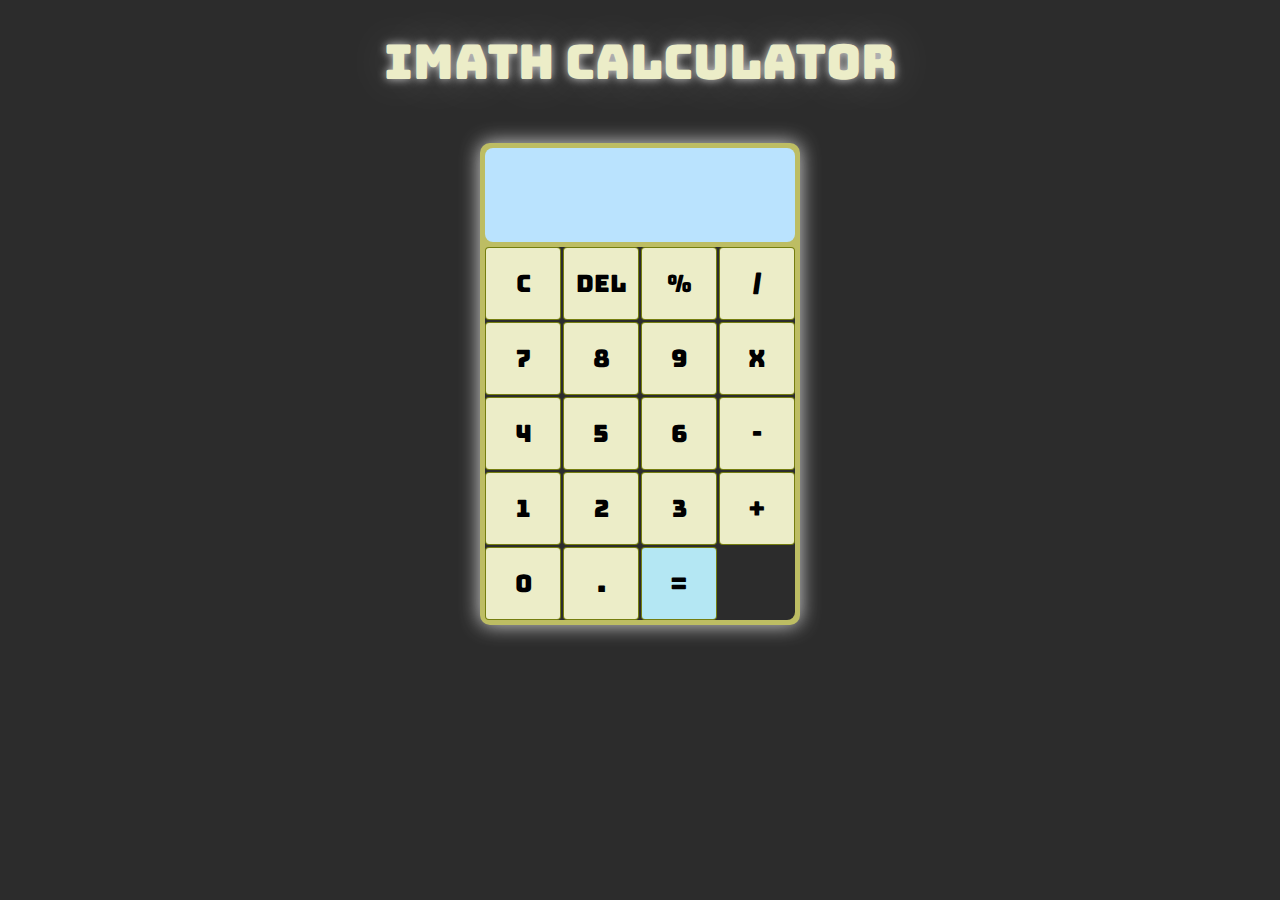
<file: calculator/index.html>
<!DOCTYPE html>
<html lang="en">

<head>
    <meta charset="UTF-8">
    <meta name="viewport" content="width=device-width, initial-scale=1.0">
    <title>Calculator</title>
    <link rel="stylesheet" href="style.css">
</head>

<body>
    <header>
        <h1>
            iMath Calculator
        </h1>
    </header>
    <main>
        <div class="calculator">
            <div class="display" id="display"></div>
            <div class="buttons">
                <button class="btn" data-action="clear">C</button>
                <button class="btn" data-action="delete">DEL</button>
                <button class="btn" data-action="append" data-value="%">%</button>
                <button class="btn" data-action="append" data-value="/">/</button>
                <button class="btn" data-action="append" data-value="7">7</button>
                <button class="btn" data-action="append" data-value="8">8</button>
                <button class="btn" data-action="append" data-value="9">9</button>
                <button class="btn" data-action="append" data-value="*">x</button>
                <button class="btn" data-action="append" data-value="4">4</button>
                <button class="btn" data-action="append" data-value="5">5</button>
                <button class="btn" data-action="append" data-value="6">6</button>
                <button class="btn" data-action="append" data-value="-">-</button>
                <button class="btn" data-action="append" data-value="1">1</button>
                <button class="btn" data-action="append" data-value="2">2</button>
                <button class="btn" data-action="append" data-value="3">3</button>
                <button class="btn" data-action="append" data-value="+">+</button>
                <button class="btn" data-action="append" data-value="0">0</button>
                <button class="btn" data-action="append" data-value=".">.</button>
                <button class="btn btn2" data-action="calculate">=</button>
            </div>
        </div>
    </main>
    <script src="script.js"></script>
</body>

</html>
</file>
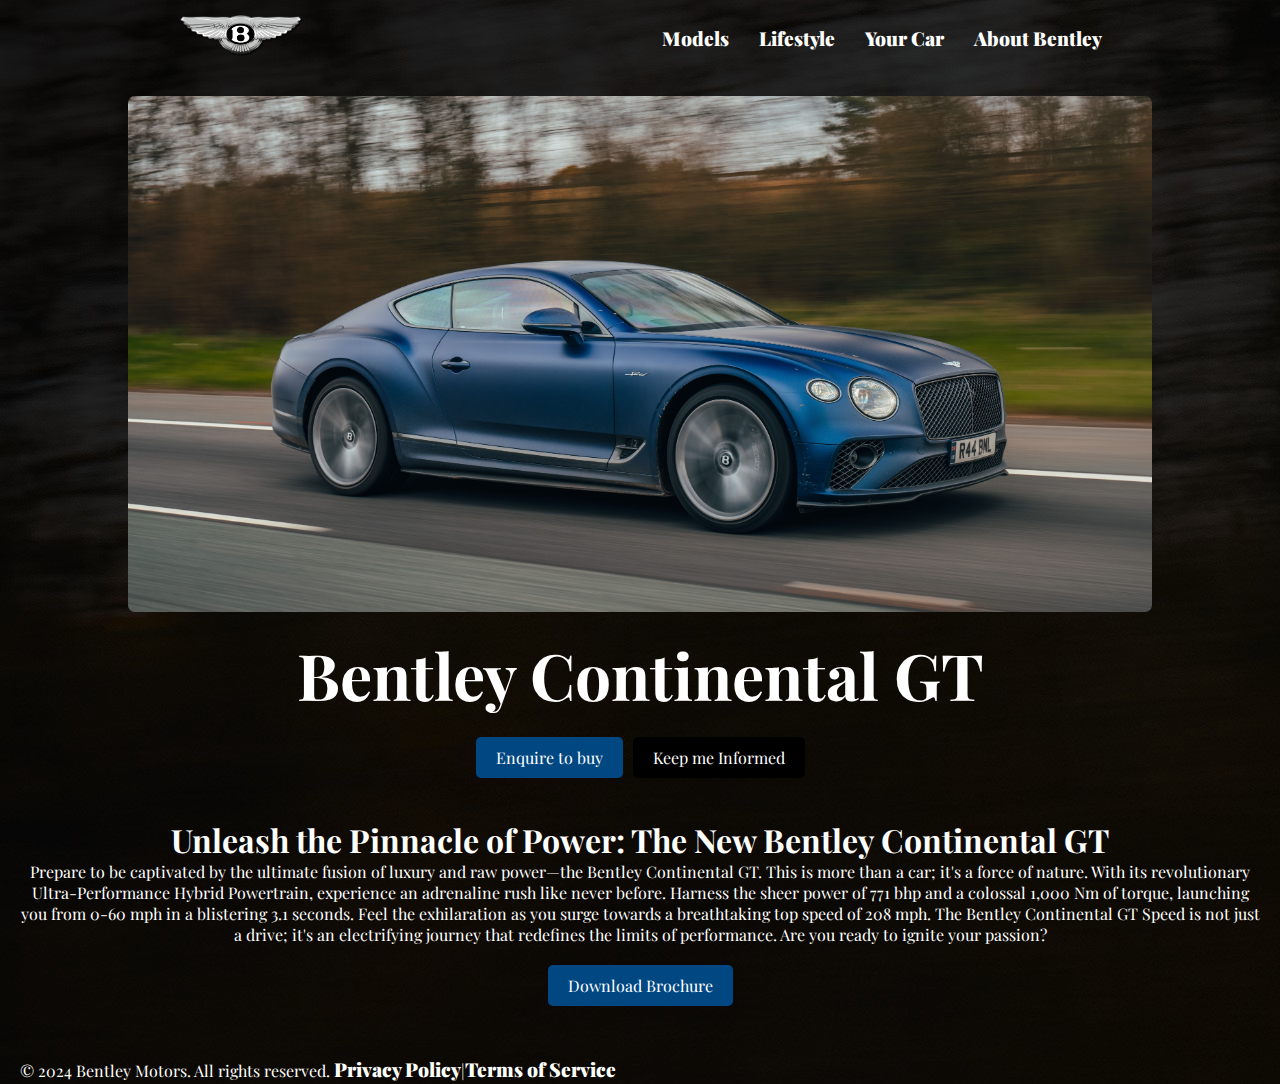
<file: car landing page/index.html>
<!DOCTYPE html>
<html lang="en">

<head>
    <meta charset="UTF-8">
    <meta name="viewport" content="width=device-width, initial-scale=1.0">
    <title>Car Description</title>
</head>

<link rel="stylesheet" href="style.css">

<body>
    <header>
        <nav>
            <div class="logo">
                <img src="logo.png" alt="">
            </div>

            <div class="right">
                <ul>
                    <li><a href="">Models</a></li>
                    <li><a href="">Lifestyle</a></li>
                    <li><a href="">Your Car</a></li>
                    <li><a href="">About Bentley</a></li>
                </ul>
            </div>
        </nav>
    </header>

    <main>
        <div class="intro flex">
            <div class="image">
                <img src="car.jpg" alt="">
            </div>
            <div class="name">
                <h1>Bentley Continental GT</h1>
            </div>
            <div>
                <button class="button button1">Enquire to buy</button>
                <button class="button button2">Keep me Informed</button>
            </div>
        </div>

        <div class="flex">
            <div class="about">
                <h2>Unleash the Pinnacle of Power: The New Bentley Continental GT</h2>
                <p>Prepare to be captivated by the ultimate fusion of luxury and raw power—the Bentley Continental GT. This is more than a car; it's a force of nature. With its revolutionary Ultra-Performance Hybrid Powertrain, experience an adrenaline rush like never before. Harness the sheer power of 771 bhp and a colossal 1,000 Nm of torque, launching you from 0-60 mph in a blistering 3.1 seconds. Feel the exhilaration as you surge towards a breathtaking top speed of 208 mph. The Bentley Continental GT Speed is not just a drive; it's an electrifying journey that redefines the limits of performance. Are you ready to ignite your passion?</p>
            </div>
            <div>
                <button class="button button1">Download Brochure</button>
            </div>
        </div>
    </main>

    <footer>
        <p>&copy; 2024 Bentley Motors. All rights reserved. <a href="#">Privacy Policy</a>|<a href="#">Terms of Service</a></p>
    </footer>    
</body>

</html>
</file>
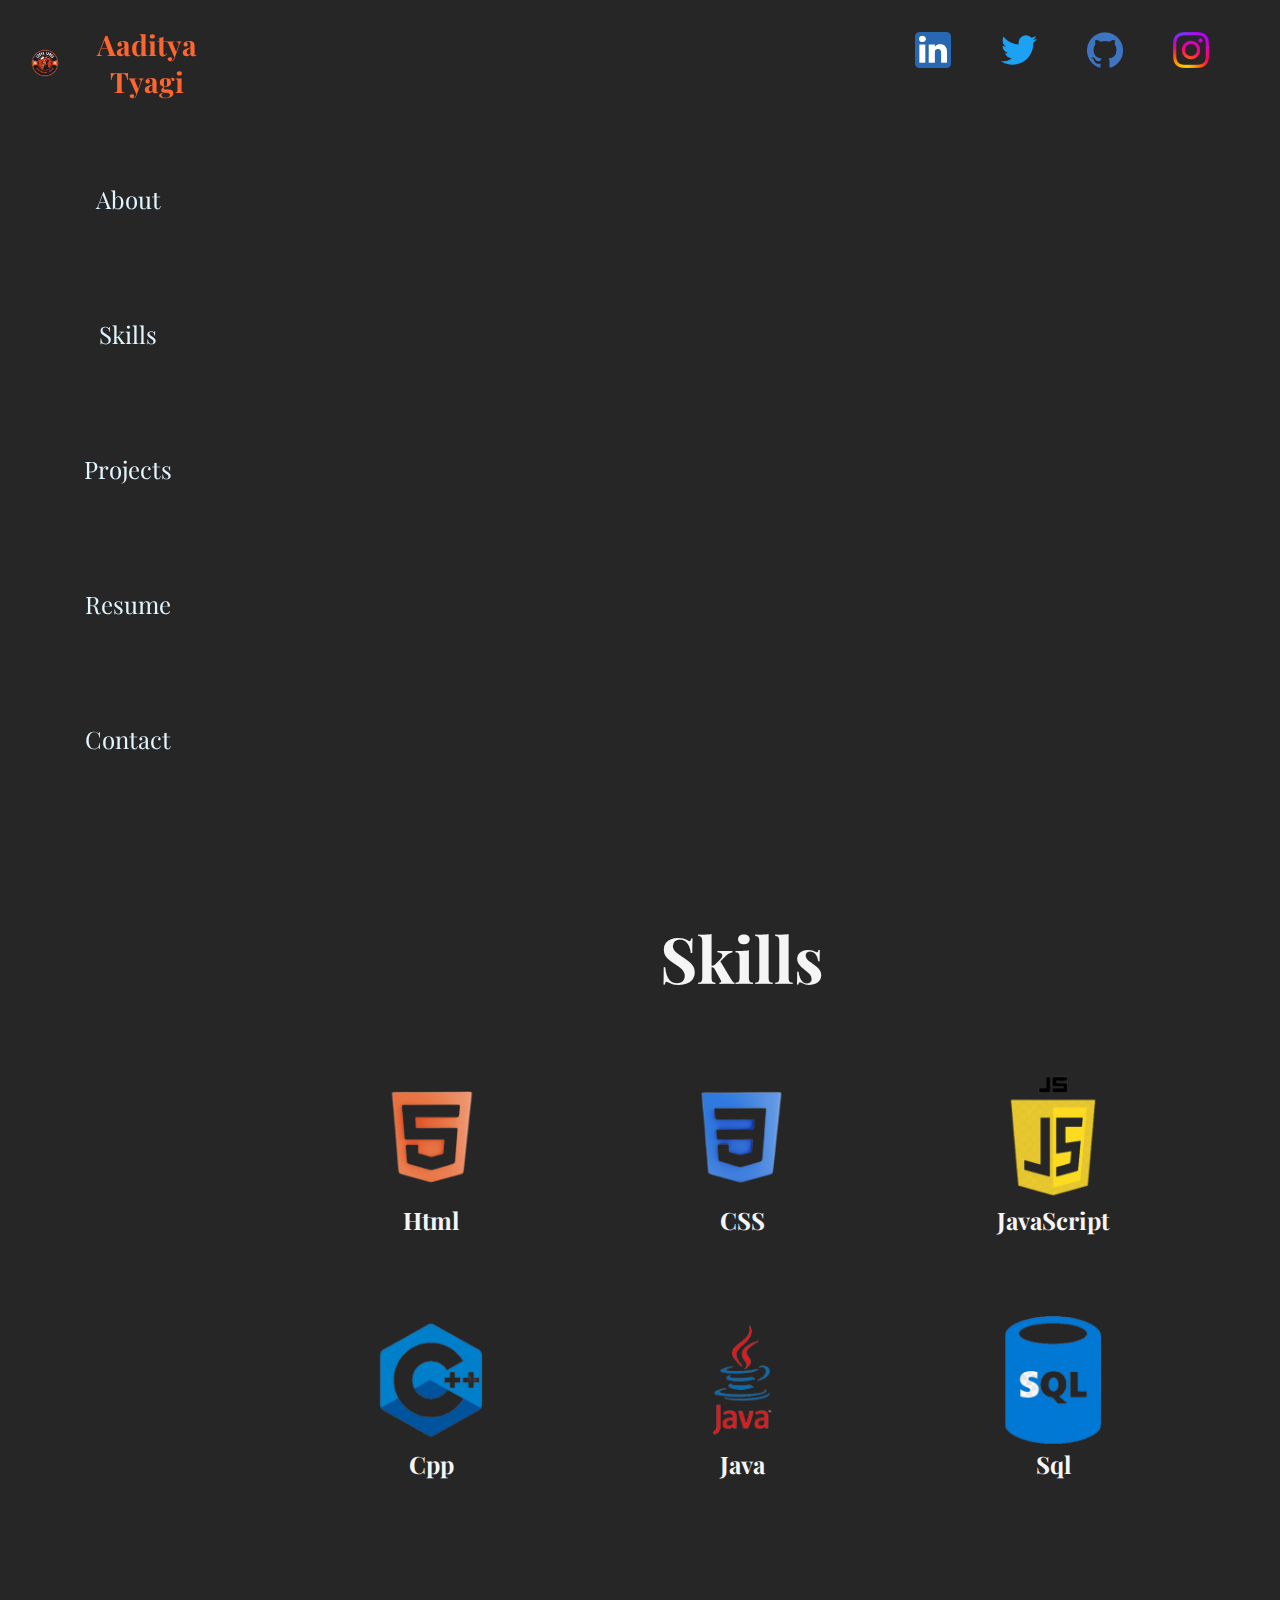
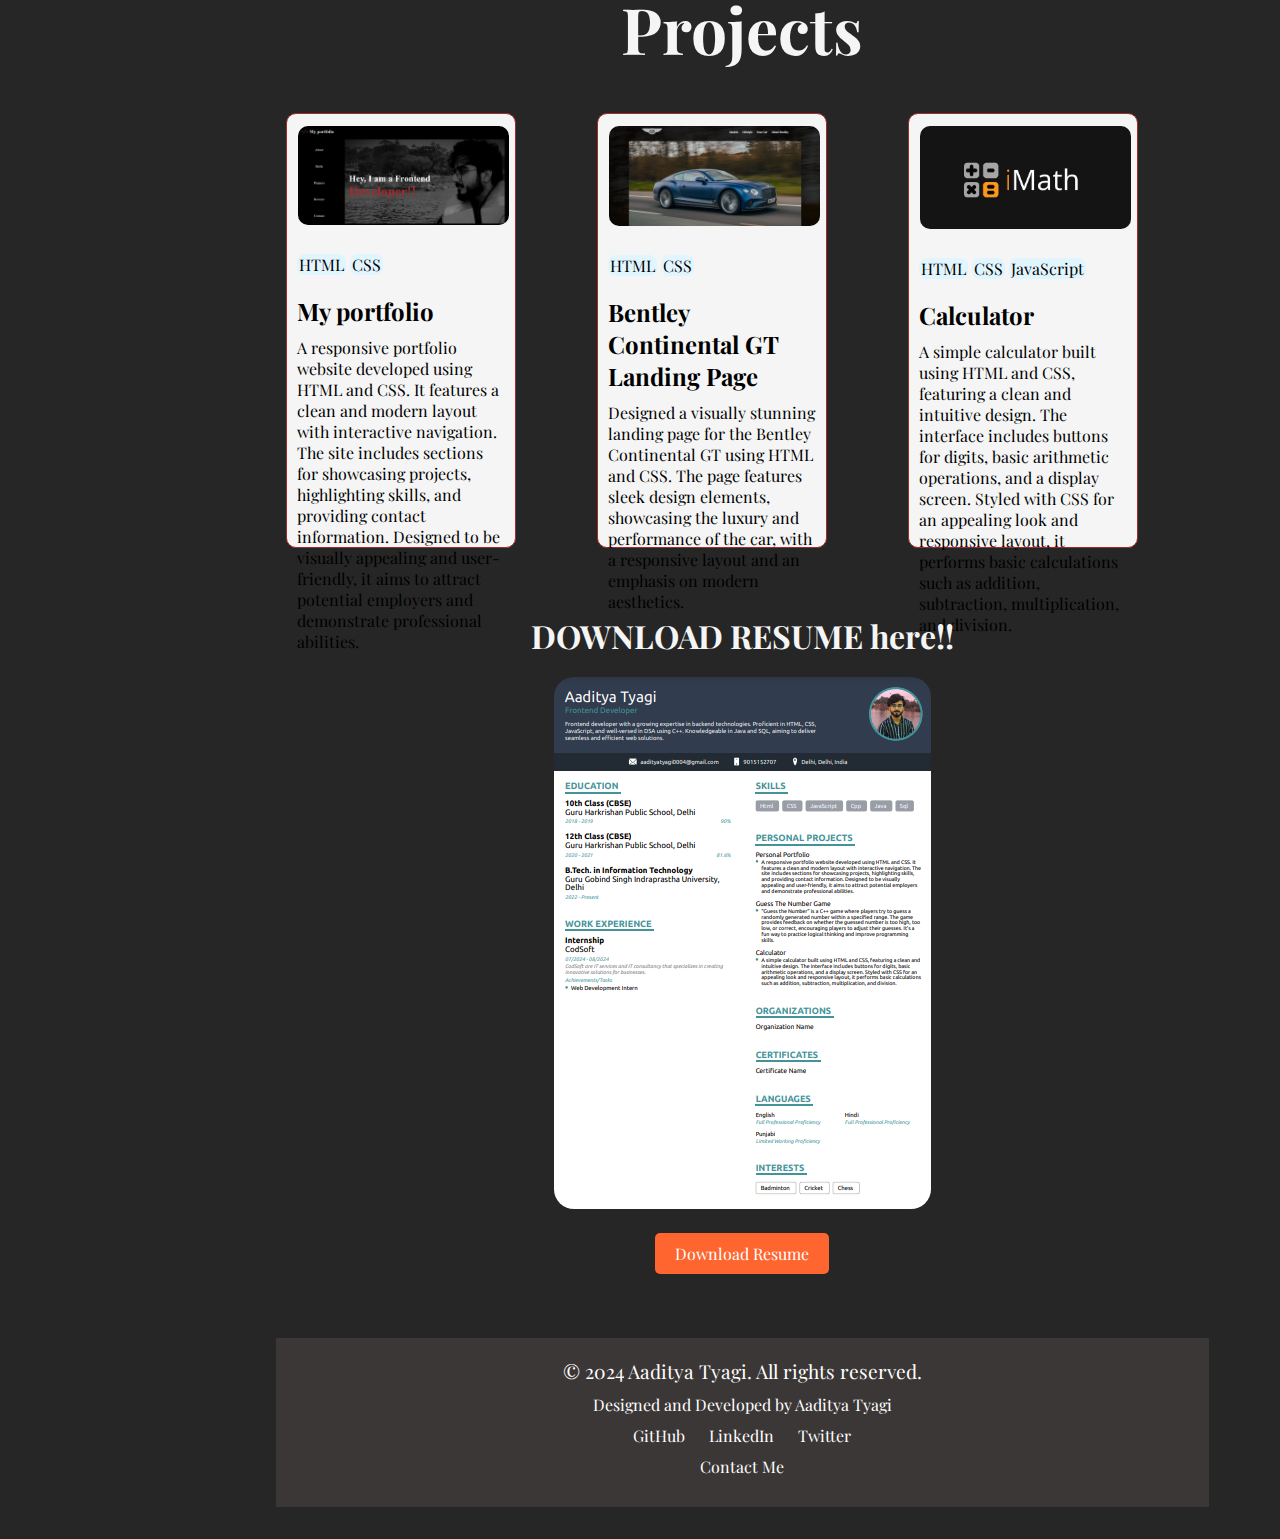
<file: my porfolio/index.html>
<!DOCTYPE html>
<html lang="en">

<head>
    <meta charset="UTF-8">
    <meta name="viewport" content="width=device-width, initial-scale=1.0">
    <title>My portfolio</title>
    <link rel="stylesheet" href="style.css">
</head>

<body>
    <section>

        <div>
            <div class="grid">
                <nav class="fixed-nav">
                    <div class="logo">
                        <img src="logo2.png" alt="">
                        <h1>Aaditya Tyagi</h1>
                    </div>
                    <ul style="list-style: none">
                        <li><a class="anchor" href="#about">About</a></li>
                        <li><a class="anchor" href="#skills">Skills</a></li>
                        <li><a class="anchor" href="#projects">Projects</a></li>
                        <li><a class="anchor" href="#resume">Resume</a></li>
                        <li><a class="anchor" href="#contact">Contact</a></li>
                    </ul>
                </nav>


                <main class="content">
                    <section id="about" class="connect">
                        <div class="links">       
                            <a style="text-decoration: none;" href="https://www.linkedin.com/in/aaditya-tyagi-776380258?utm_source=share&utm_campaign=share_via&utm_content=profile&utm_medium=android_app">
                                <img src="linkedin2.png" alt="LinkedIn Profile" class="logo-link">
                            </a>
                            <a style="text-decoration: none;" href="https://x.com/">
                                <img src="x2.png" alt="LinkedIn Profile" class="logo-link">
                            </a>
                            <a style="text-decoration: none;" href="https://github.com/aaditya0004">
                                <img src="git2.png" alt="LinkedIn Profile" class="logo-link">
                            </a>
                            <a style="text-decoration: none;" href="https://www.instagram.com/tyagi_aaditya_?igsh=NWU2cG4xanM3ODNx">
                                <img src="ig2.png" alt="LinkedIn Profile" class="logo-link">
                            </a>
                          
                        </div>
                    </section>

                    <section class="about">
                        <div class="bio slideshow">
                            <div class="image-container image1">
                                <img class="img1" src="me1.jpg" alt="">
                                <div class="text">
                                    <h2>Hey, I am a Frontend</h1>
                                        <h1>Developer!!</h1>
                                </div>
                            </div>

                            <div class="image-container image2">
                                <img class="img2" src="me2.jpg" alt="">
                                <div class="text">
                                    <h2>I'm <span class="highlight">Aaditya Tyagi</span></h2>
                                    <p>A passionate Frontend Developer with a growing expertise in Backend Technologies.
                                        I specialize in creating seamless and efficient web solutions using HTML, CSS,
                                        and JavaScript.
                                    </p>
                                </div>
                            </div>

                            <div class="image-container image3">
                                <img class="img3" src="me3.jpg" alt="">
                                <div class="text">
                                    <p>Complemented by my solid understanding of <span class="highlight"> Data
                                            Structures and Algorithms in C++ </span>, my proficiency extends to Java and
                                        SQL. This enables me to deliver comprehensive and robust web applications.
                                        Explore my portfolio to see how I bring innovative ideas to life through clean,
                                        efficient, and user-friendly designs.
                                    </p>
                                </div>
                            </div>
                        </div>
                    </section>


                    <section id="skills" class="skills">
                        <div>
                            <h1 class="headings">Skills</h1>
                        </div>
                        <section class="cards">

                            <div class="card">
                                <img src="html.png" alt="html">
                                <div class="heading">
                                    <h2>Html</h2>
                                </div>
                            </div>
                            <div class="card">
                                <img src="css.png" alt="css">
                                <div class="heading">
                                    <h2>CSS</h2>
                                </div>
                            </div>
                            <div class="card">
                                <img src="JavaScript.png" alt="JavaScript">
                                <div class="heading">
                                    <h2>JavaScript</h2>
                                </div>
                            </div>
                            <div class="card">
                                <img src="cpp.png" alt="cpp">
                                <div class="heading">
                                    <h2>Cpp</h2>
                                </div>
                            </div>
                            <div class="card">
                                <img src="java.png" alt="java">
                                <div class="heading">
                                    <h2>Java</h2>
                                </div>
                            </div>
                            <div class="card">
                                <img src="sql.png" alt="Sql">
                                <div class="heading">
                                    <h2>Sql</h2>
                                </div>
                            </div>
                        </section>
                    </section>

                    <section id="projects">
                        <div>
                            <h1 class="headings">Projects</h1>
                        </div>

                        <section class="cards">

                            <a style="text-decoration: none;"
                                href="https://github.com/aaditya0004/CODSOFT/tree/be1bcc9fc24db35a465b21409f5b769ac1a81241/my%20porfolio">
                                <div class="card2">
                                    <div class="image"><img src="mp.png" alt=""></div>
                                    <div class="capsules">
                                        <span>HTML</span>
                                        <span>CSS</span>
                                    </div>
                                    <div class="name">
                                        <h2>My portfolio</h2>
                                    </div>
                                    <div class="aboutit">
                                        <p>A responsive portfolio website developed using HTML and CSS. It features a
                                            clean
                                            and
                                            modern layout with interactive navigation. The site includes sections for
                                            showcasing
                                            projects, highlighting skills, and providing contact information. Designed
                                            to be
                                            visually appealing and user-friendly, it aims to attract potential employers
                                            and
                                            demonstrate professional abilities.</p>
                                    </div>
                                </div>
                            </a>

                            <a style="text-decoration: none;"
                                href="https://github.com/aaditya0004/CODSOFT/tree/be1bcc9fc24db35a465b21409f5b769ac1a81241/car%20landing%20page">
                                <div class="card2">
                                    <div class="image"><img src="landing page.png" alt=""></div>
                                    <div class="capsules">
                                        <span>HTML</span>
                                        <span>CSS</span>
                                    </div>
                                    <div class="name">
                                        <h2>Bentley Continental GT Landing Page</h2>
                                    </div>
                                    <div class="aboutit">
                                        <p>Designed a visually stunning landing page for the Bentley Continental GT
                                            using HTML and CSS. The page features sleek design elements, showcasing the
                                            luxury and performance of the car, with a responsive layout and an emphasis
                                            on modern aesthetics.</p>
                                    </div>
                                </div>
                            </a>


                            <a style="text-decoration: none;"
                                href="https://github.com/aaditya0004/CODSOFT/tree/be1bcc9fc24db35a465b21409f5b769ac1a81241/calculator">
                                <div class="card2">
                                    <div class="image"><img src="calc.jpg" alt=""></div>
                                    <div class="capsules">
                                        <span>HTML</span>
                                        <span>CSS</span>
                                        <span>JavaScript</span>
                                    </div>
                                    <div class="name">
                                        <h2>Calculator</h2>
                                    </div>
                                    <div class="aboutit">
                                        <p>
                                            A simple calculator built using HTML and CSS, featuring a clean and
                                            intuitive
                                            design.
                                            The interface includes buttons for digits, basic arithmetic operations, and
                                            a
                                            display
                                            screen. Styled with CSS for an appealing look and responsive layout, it
                                            performs
                                            basic
                                            calculations such as addition, subtraction, multiplication, and division.
                                        </p>
                                    </div>
                                </div>
                            </a>

                        </section>
                    </section>


                    <section id="resume" class="resume">
                        <div>
                            <h2>DOWNLOAD RESUME here!!</h2>
                        </div>
                        <div><img src="my_resume.png" alt=""></div>
                        <div><a href="https://drive.google.com/file/d/1DEYIZBtM7Zno36IeYtkPMdjD7R4KT5tm/view?usp=sharing"
                                download="my_resume.pdf" class="download-btn">
                                Download Resume
                            </a>
                        </div>
                    </section>

                    <section id="contact" class="contact">
                        <footer class="footer">
                            <div class="footer-content">
                                <h2>&copy; 2024 Aaditya Tyagi. All rights reserved.</h2>
                                <p>Designed and Developed by Aaditya Tyagi</p>
                                <div class="social-media">
                                    <a href="https://github.com/aaditya0004">GitHub</a>
                                    <a
                                        href="https://www.linkedin.com/in/aaditya-tyagi-776380258?utm_source=share&utm_campaign=share_via&utm_content=profile&utm_medium=android_app">LinkedIn</a>
                                    <a href="https://x.com/">Twitter</a>
                                </div>
                                <p><a style="text-decoration: none;" href="aadityatyagi0004@gmail.com">Contact Me</a>
                                </p>
                            </div>
                        </footer>
                    </section>

                </main>

            </div>
        </div>
    </section>
</body>

</html>
</file>
<file: calculator/style.css>
/* @import url('https://fonts.googleapis.com/css2?family=Jersey+10&display=swap'); */
@import url('https://fonts.googleapis.com/css2?family=Bungee&family=Jersey+10&display=swap');
*{
    margin: 0;
    padding: 0;
    /* font-family: "Jersey 10", sans-serif; */
    font-family: "Bungee", sans-serif;
    font-weight: 400;
    font-style: normal;
    background-color: rgb(44, 44, 44);
}

main, header{
    display: flex;
    justify-content: center;
    align-items: center;
    margin: 10px;
    padding: 20px;
}

h1 {
    color: rgb(236, 237, 200);
    text-shadow: 
        0 0 10px rgba(245, 245, 245, 0.8),
        0 0 50px rgba(255, 255, 255, 0.2);
    font-size: 3em;
}


.calculator {
    width: 320px;
    background-color: rgb(189, 189, 99);
    border-radius: 10px;
    box-shadow: 0 0 20px rgba(245, 245, 245, 0.868);
    overflow: hidden;
}

.display {
    background-color: rgb(186, 227, 254);
    color: black;
    font-size: 2em;
    padding: 20px;
    text-align: right;
    height: 6vh;
    margin: 5px;
    border-radius: 8px;
}

.buttons {
    display: grid;
    grid-template-columns: repeat(4, 1fr);
    gap: 2px;
    margin: 5px;
    border-radius: 8px;
}

.btn {
    display: flex;
    padding: 20px;
    font-size: 1.5em;
    border: 1px solid rgba(114, 123, 11, 0.979);
    background-color: rgb(236, 237, 200);
    cursor: pointer;
    border-radius: 4px;
    width: 76px;
    justify-content: center;
}

.btn2{
    background-color: rgb(180, 231, 243);
}

.btn:hover {
    background-color: rgb(173, 173, 85);
}

.btn:active {
    background-color: rgb(158, 158, 106);
}
</file>
<file: car landing page/style.css>
@import url('https://fonts.googleapis.com/css2?family=Playfair+Display:ital@0;1&family=Poppins&display=swap');

*{
    margin: 0;
    padding: 0;
    font-family: 'playfair display' , Tahoma, Geneva, Verdana, sans-serif;
}

body{
    background-color: rgb(0, 0, 0);
    color: white;
    overflow-x: hidden;
    background-image: url("car1.jpg");
}

nav{
    display: flex;
    justify-content: space-around;
    align-items: center;
}
.logo img{
    width: 10vw;
}
.right ul{
    display: flex;
    gap: 30px;
}

.right ul li{
    list-style: none;
}
a{
    text-decoration: none;
    color: white;
    font-weight:900;
    font-size: larger;
}


.flex {
    display: flex;
    flex-direction: column; 
    justify-content: center; 
    align-items: center; 
    text-align: center; 
}
.intro .image img {
    max-width: 80vw;
    display: block;
    margin: 20px; 
    border-radius: 7px;
}
.intro h1 {
    font-size: 4em;
    margin-bottom: 20px;
}

.intro div {
    display: flex;
    gap: 10px;
}

.button {
    padding: 10px 20px;
    font-size: 1em;
    border: none;
    border-radius: 5px;
    color: white;
    cursor: pointer;
}

.button1{
    background-color: #014883;
}
.button2{
    background-color: black;
}

.button:hover {
    background-color: #003a77;
}
.about h2{
    margin-top: 20px;
    font-size: 2em;
}
.about{
    margin: 10px;
    padding: 10px;
}

footer{
    margin: 50px 20px 2px 20px;
}
</file>
<file: my porfolio/style.css>
@import url('https://fonts.googleapis.com/css2?family=Playfair+Display:ital@0;1&family=Poppins&display=swap');
*{
    margin: 0;
    padding: 0;
    font-family: 'playfair display' , Tahoma, Geneva, Verdana, sans-serif;
    box-sizing: border-box; 
}
body{
    background-color: hsl(0, 0%, 15%);
    color: whitesmoke;
}

.logo{
    display: flex;
    align-items: center;
    justify-content: center;
    margin: 26px;
}

.logo h1{
    font-size: 2.2vw;
    color: #FF652F;
}

.logo img{
    width: 3vw;
}

.links{
    display: flex;
    gap: 50px;
    justify-content: flex-end;
    width: 100%;
}


.logo-link{
    height: 4vh;
    position: relative;
    z-index: 100;
}

.logo-link img{
    height: 4vh;
    border-radius: 8px;
}

.about {
    position: relative;
}

.image-container{
    position: absolute;
    height: 80vh;
    width: 100%;
    opacity: 0;
    transition: opacity 1s ease-in-out;
    z-index:1000;
}

.image-container img{
    width: 100%;
    height: 100%;
    border-radius: 20px;
    object-fit: cover;
}
.image1 h2,
.image1 h1,
.image2 h2,
.image2 p,
.image3 p {
    position: absolute;
    left: 2%;
    text-shadow: #272727;
}

.image1 h2{
    top: 0;
    font-size: 4rem;
}
.image1 h1{
    top: 10%;
    font-size: 5rem;
    color: #FF652F;
}

.image2 h2{
    top: 12%;
    font-size: 4rem;
}
.image2 p{
    top: 30%;
    font-size: 2rem;
    text-align: left;
}
.image3 p{
    top: 20%;
    font-size: 2rem;
    text-align: left;
}
.highlight{
    color: #FF652F;
    text-decoration: wavy;
}

.slideshow .image-container{
    animation: slide 27s infinite;
}
.slideshow .image-container:nth-child(1){
    animation-delay: 0s;
}
.slideshow .image-container:nth-child(2){
    animation-delay: 9s;
}
.slideshow .image-container:nth-child(3){
    animation-delay: 18s;
}

@keyframes slide{
    0%, 33.33%, 100%{
        opacity: 0;
    }
    16.66%, 49.99%{
        opacity: 1;
    }
}

.headings{
    margin: 30px 10px 20px 10px;
    font-size: 4rem;
}

#skills {
    margin-top: 85vh; 
} 

.fixed-nav {
    position: fixed;
    width: 20vw;
    height: 100%;
    z-index: 999;
    overflow-y: hidden;
    font-size: 1.5rem;
    box-sizing: border-box;
}
.fixed-nav a{
    text-decoration: none;
    color: #E1F5FE;
}
.fixed-nav a:hover{
    text-shadow: 0 0 10px #fff, 0 0 20px #fff, 0 0 30px #FF652F, 0 0 40px #FF652F;
}

.grid nav li{
    margin: 7vh 2vh 7vh 2vh;
    padding: 20px 0px 20px 0px;
    transition: .4s ease-in-out;
    cursor: pointer;
}

.content{
    top: 10vh;
    margin-left: 20vw;
    width: 76vw;
    padding: 20px;
    min-height: calc(100vh - 10vh);
    box-sizing: border-box;
}


.grid{
    display: grid;
    grid-template-columns: 1fr 6fr;
    text-align: center;
}
.grid main section{ 
    padding: 12px 0px 12px;
} 

.cards{
    display: grid;
    grid-template-columns: 1fr 1fr 1fr;
    grid-area: 10px;
}
.card img{
    display: inline-block;
    width: 10vw;
}
.card{
    margin: 20px;
    padding: 20px;
    border-radius: 20px;
}

.card2{
    width: 18vw;
    height: 34vw;
    background-color: whitesmoke;
    color: black;
    border: 1px solid brown;
    border-radius: 10px;
    text-align: left;
    margin: 10px;
    padding: 10px;
}

.image img{
    width: 16.5vw;
    margin: 2px 1px 20px 1px;
    border-radius: 10px;
}

.capsules{
    margin: 5px 10px 20px 0px;
}
.capsules span{
    background-color: #E1F5FE;
    border-radius: 8px;
    padding: 0px 2px 0px 2px;
}
.name{
    margin: 10px 10px 10px 0px;
}

.resume h2{
    margin: 20px;
    font-size: 2rem;
}

.resume div img{
    border-radius: 20px;
}

.download-btn {
    display: inline-block;
    padding: 10px 20px;
    font-size: 16px;
    color: white;
    background-color: #FF652F;
    text-decoration: none;
    border-radius: 5px;
    text-align: center;
    margin-top: 20px;
}
.download-btn:hover {
    text-shadow: 0 0 10px #fff, 0 0 20px #fff, 0 0 30px #FF652F, 0 0 40px #FF65;
}

.footer {
    margin-top: 40px;
    display: flex;
    background-color: rgb(59, 55, 55);
    color: white;
    padding: 20px 0;
    text-align: center;
    font-family: 'Arial', sans-serif;
    justify-content: left;
}

.footer h2 {
    margin: 0;
    font-size: 1.2em;
    font-weight: normal;
}

.footer-content {
    max-width: 1200px;
    margin: 0 auto;
}

.footer-content p a{
    text-decoration: none;
    color: white;
}

.footer p {
    margin: 10px 0;
}

.social-media a {
    margin: 0 10px;
    color: white;
    text-decoration: none;
    font-size: 1em;
}

.social-media a:hover {
    text-decoration: underline;
}
</file>
